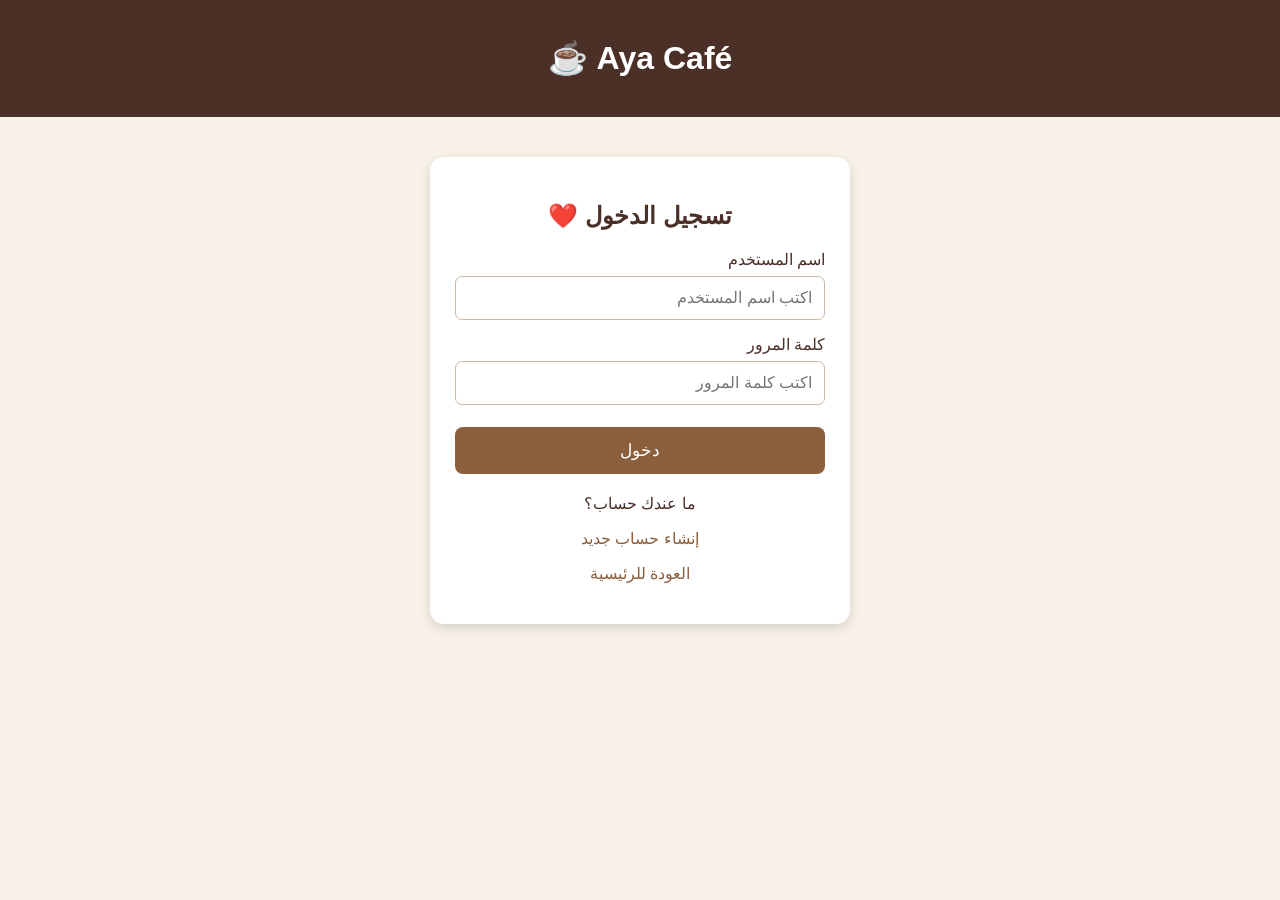
<file: login.html>
<!DOCTYPE html>
<html lang="ar" dir="rtl">
<head>
<meta charset="UTF-8">
<meta name="viewport" content="width=device-width, initial-scale=1.0">
<title>تسجيل الدخول - Aya Café</title>

<style>
* { box-sizing: border-box; }

body {
    margin: 0;
    font-family: Arial, sans-serif;
    background: #F7F1E8;
    color: #4B3028;
}

header {
    background: #4B3028;
    color: white;
    padding: 18px;
    text-align: center;
}

.box {
    background: white;
    max-width: 420px;
    margin: 40px auto;
    padding: 25px;
    border-radius: 14px;
    box-shadow: 0 4px 12px #0002;
}

h2 { text-align: center; }

label {
    display: block;
    margin: 15px 0 7px;
}

input {
    width: 100%;
    padding: 12px;
    border: 1px solid #c9b8a8;
    border-radius: 7px;
    font-size: 16px;
}

button {
    width: 100%;
    padding: 13px;
    margin-top: 22px;
    border: 0;
    border-radius: 8px;
    background: #8B5E3C;
    color: white;
    font-size: 17px;
    cursor: pointer;
}

a {
    color: #8B5E3C;
    text-decoration: none;
}

.links {
    text-align: center;
    margin-top: 20px;
}
</style>
</head>

<body>

<header>
    <h1>Aya Café ☕</h1>
</header>

<div class="box">

    <h2>تسجيل الدخول ❤️</h2>

    <form id="loginForm">

        <label>اسم المستخدم</label>
        <input type="text" id="username"
               placeholder="اكتب اسم المستخدم"
               required>

        <label>كلمة المرور</label>
        <input type="password" id="password"
               placeholder="اكتب كلمة المرور"
               required>

        <button type="submit">دخول</button>

    </form>

    <div class="links">
        <p>ما عندك حساب؟</p>
        <a href="register.html">إنشاء حساب جديد</a>
        <p><a href="index.html">العودة للرئيسية</a></p>
    </div>

</div>

<script>
document.getElementById("loginForm")
.addEventListener("submit", function(e) {

    e.preventDefault();

    const username =
        document.getElementById("username").value.trim();

    const password =
        document.getElementById("password").value;

    if (username === "Aya" && password === "43140") {

        localStorage.setItem("ayaLoggedIn", "true");

        localStorage.setItem("ayaCurrentUser",
            JSON.stringify({
                name: "Aya",
                username: "Aya"
            })
        );

        alert("أهلاً بيك في Aya Café ❤️");

        window.location.href = "index.html";

    } else {

        alert("اسم المستخدم أو كلمة المرور غير صحيحة!");

    }

});
</script>

</body>
</html>
</file>
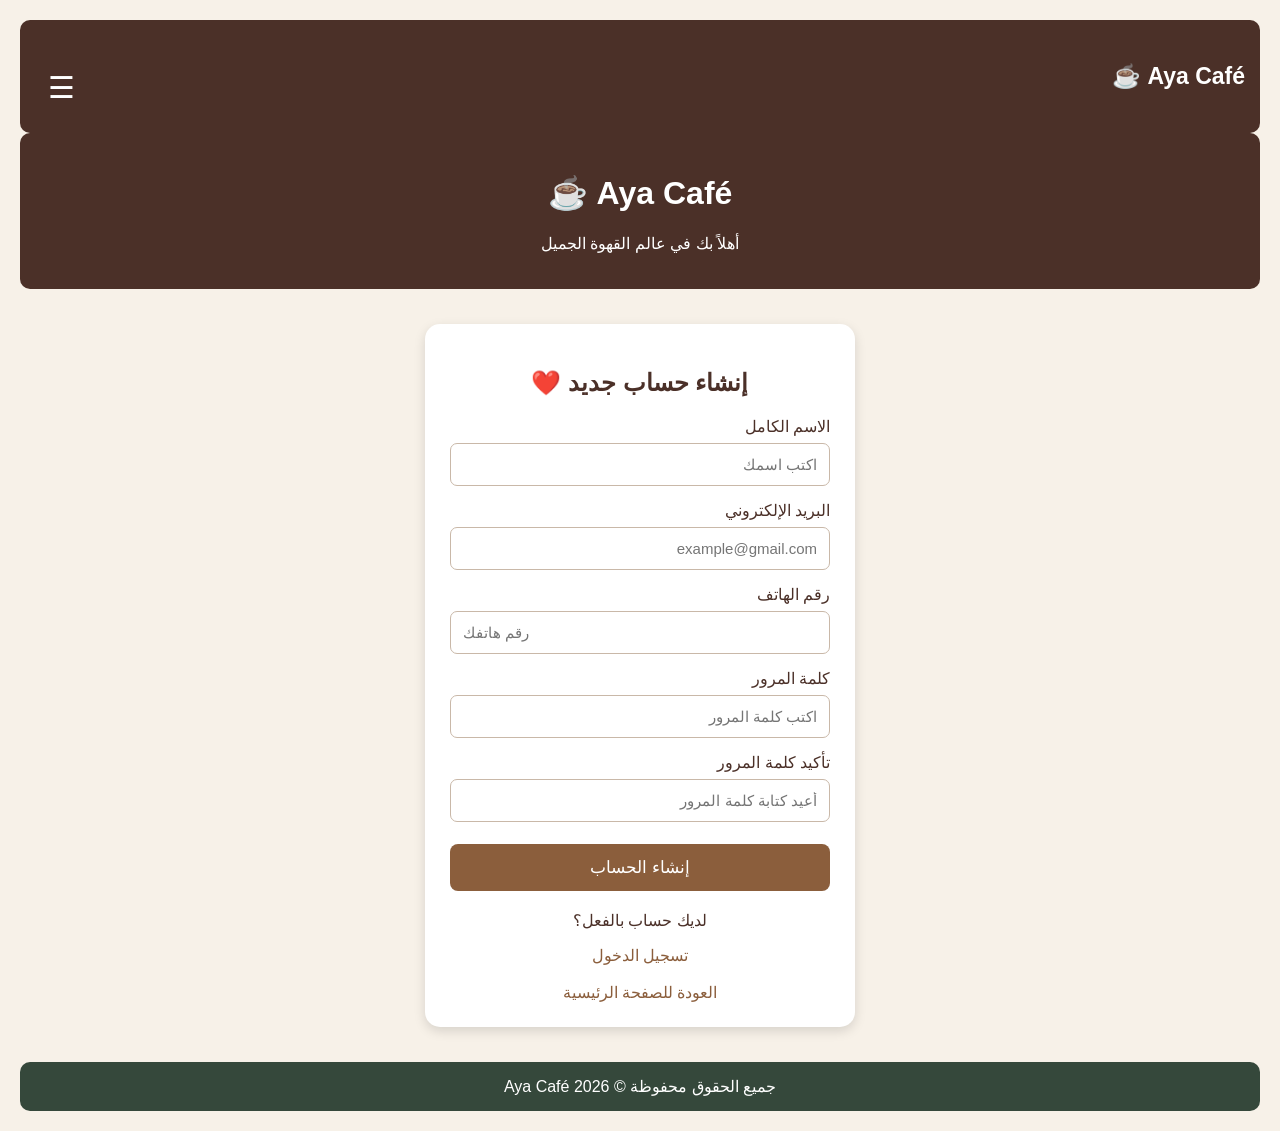
<file: register.html>
<!DOCTYPE html>
<html lang="ar" dir="rtl">
<head>
    <meta charset="UTF-8">
    <meta name="viewport" content="width=device-width, initial-scale=1.0">

    <title>إنشاء حساب - Aya Café</title>

    <style>
        * {
            box-sizing: border-box;
        }

        body {
            margin: 0;
            padding: 20px;
            font-family: Arial, sans-serif;
            background: #F7F1E8;
            color: #4B3028;
        }

        header {
            background: #4B3028;
            color: white;
            text-align: center;
            padding: 20px;
            border-radius: 10px;
        }

        .register-box {
            background: white;
            max-width: 430px;
            margin: 35px auto;
            padding: 25px;
            border-radius: 15px;
            box-shadow: 0 4px 12px #0002;
        }

        h2 {
            text-align: center;
            color: #4B3028;
        }

        label {
            display: block;
            margin-top: 15px;
            margin-bottom: 7px;
        }

        input {
            width: 100%;
            padding: 12px;
            border: 1px solid #c9b8a8;
            border-radius: 7px;
            font-size: 15px;
        }

        button {
            width: 100%;
            padding: 13px;
            margin-top: 22px;
            background: #8B5E3C;
            color: white;
            border: none;
            border-radius: 8px;
            font-size: 17px;
            cursor: pointer;
        }

        button:hover {
            background: #4B3028;
        }

        .links {
            text-align: center;
            margin-top: 20px;
        }

        a {
            color: #8B5E3C;
            text-decoration: none;
        }

        footer {
            background: #35483B;
            color: white;
            text-align: center;
            padding: 15px;
            border-radius: 10px;
        }
    </style>
</head>

<body>

  
<header style="background:#4B3028;color:white;padding:15px;display:flex;justify-content:space-between;align-items:center;">
    <strong style="font-size:23px;">Aya Café ☕</strong>

    <div style="position:relative;">
        <button onclick="document.getElementById('myMenu').classList.toggle('show')"
        style="background:none;color:white;border:0;font-size:30px;cursor:pointer;">
            ☰
        </button>

        <div id="myMenu" class="show-menu">
            <a href="index.html">الرئيسية</a>
            <a href="menu.html">المنيو</a>
            <a href="order.html">اطلب الآن</a>
            <a href="comments.html">التعليقات</a>
            <a href="contact.html">تواصل معنا</a>
            <a href="register.html">إنشاء حساب</a>
            <a href="login.html">تسجيل الدخول</a>
        </div>
    </div>
</header>

<style>
.show-menu {
    display:none;
    position:absolute;
    left:0;
    top:45px;
    width:180px;
    background:white;
    border-radius:10px;
    overflow:hidden;
    z-index:100;
    box-shadow:0 4px 10px #0003;
}
.show-menu.show { display:block; }
.show-menu a {
    display:block;
    padding:12px;
    color:#4B3028;
    text-decoration:none;
}
.show-menu a:hover { background:#F0E2D2; }
</style>


<header>
    <h1>Aya Café ☕</h1>
    <p>أهلاً بك في عالم القهوة الجميل</p>
</header>

<div class="register-box">

    <h2>إنشاء حساب جديد ❤️</h2>

    <form id="registerForm">

        <label>الاسم الكامل</label>
        <input type="text" id="name"
               placeholder="اكتب اسمك"
               required>

        <label>البريد الإلكتروني</label>
        <input type="email" id="email"
               placeholder="example@gmail.com"
               required>

        <label>رقم الهاتف</label>
        <input type="tel" id="phone"
               placeholder="رقم هاتفك"
               required>

        <label>كلمة المرور</label>
        <input type="password" id="password"
               placeholder="اكتب كلمة المرور"
               minlength="6"
               required>

        <label>تأكيد كلمة المرور</label>
        <input type="password" id="confirmPassword"
               placeholder="أعيد كتابة كلمة المرور"
               minlength="6"
               required>

        <button type="submit">إنشاء الحساب</button>

    </form>

    <div class="links">
        <p>لديك حساب بالفعل؟</p>
        <a href="login.html">تسجيل الدخول</a>
        <br><br>
        <a href="index.html">العودة للصفحة الرئيسية</a>
    </div>

</div>

<footer>
    جميع الحقوق محفوظة © Aya Café 2026
</footer>

<script>
    document.getElementById("registerForm")
    .addEventListener("submit", function(event) {

        event.preventDefault();

        let name = document.getElementById("name").value.trim();
        let email = document.getElementById("email").value.trim();
        let phone = document.getElementById("phone").value.trim();
        let password = document.getElementById("password").value;
        let confirmPassword =
            document.getElementById("confirmPassword").value;

        if (password !== confirmPassword) {
            alert("كلمتا المرور غير متطابقتين!");
            return;
        }

        let users = JSON.parse(
            localStorage.getItem("ayaUsers") || "[]"
        );

        let exists = users.some(function(user) {
            return user.email.toLowerCase() === email.toLowerCase();
        });

        if (exists) {
            alert("هذا البريد مسجل من قبل!");
            return;
        }

        users.push({
            name: name,
            email: email,
            phone: phone,
            password: password
        });

        localStorage.setItem("ayaUsers", JSON.stringify(users));

        alert("تم إنشاء حسابك بنجاح ❤️");

        window.location.href = "login.html";

    });
</script>

</body>
</html>
</file>
